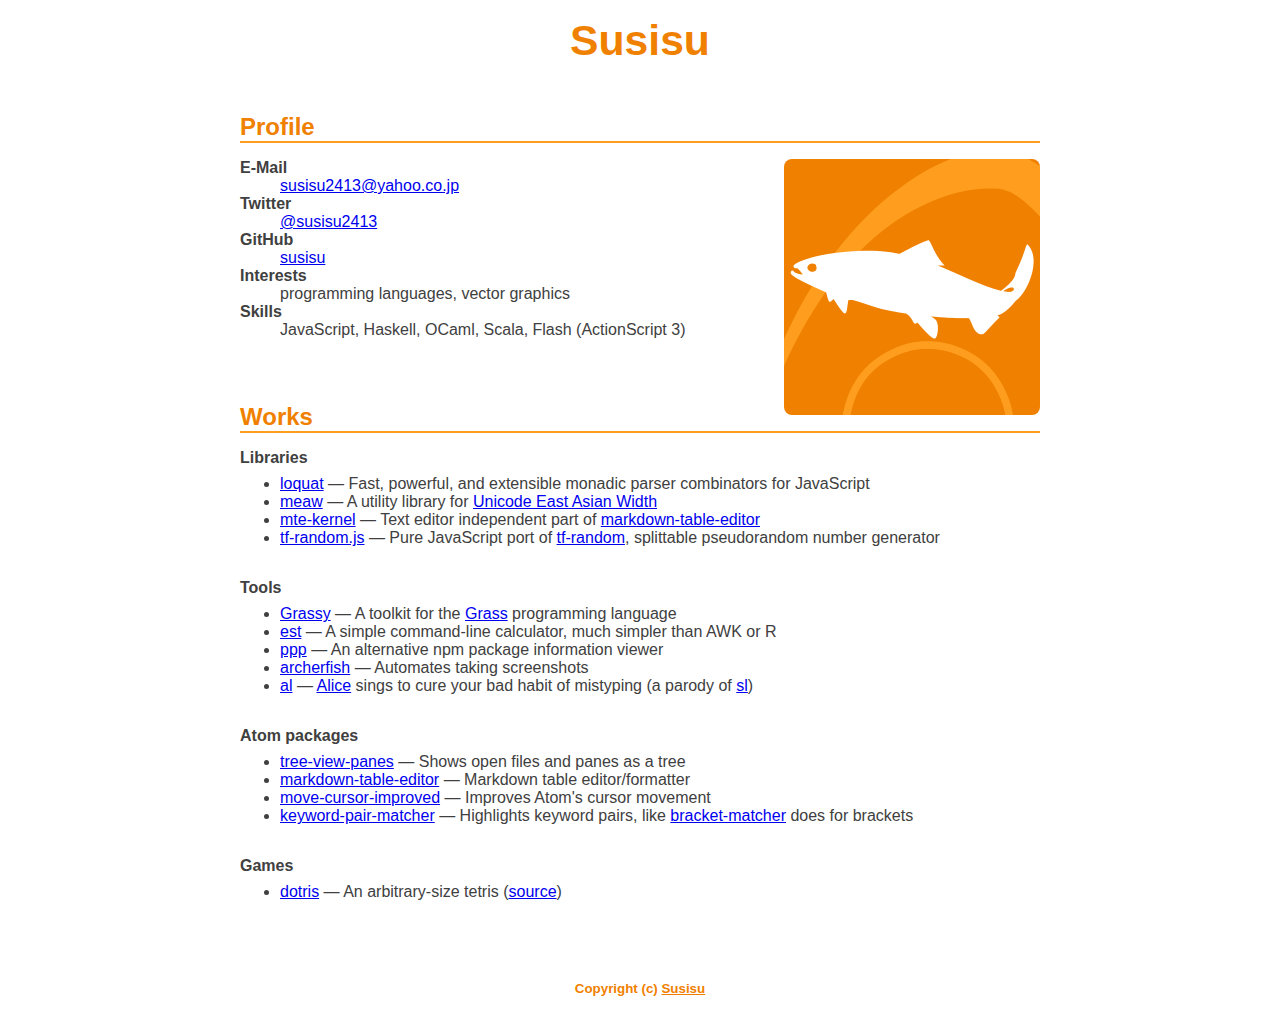
<file: index.html>
<!DOCTYPE html>
<html lang="en-US">
  <head>
    <meta charset="utf-8" />
    <title>Susisu</title>
    <link rel="stylesheet" type="text/css" href="./css/style.css" />
  </head>
  <body>
    <header>
      <h1>Susisu</h1>
    </header>
    <section>
      <h1>Profile</h1>
      <div class="profile-icon">
        <img src="./imgs/salmon.png" width="256" height="256" alt="">
      </div>
      <dl class="profile">
        <dt>E-Mail</dt>
        <dd><a href="mailto:susisu2413@yahoo.co.jp" title="susisu2413@yahoo.co.jp">susisu2413@yahoo.co.jp</a></dd>
        <dt>Twitter</dt>
        <dd><a href="https://twitter.com/susisu2413" title="@susisu2413">@susisu2413</a></dd>
        <dt>GitHub</dt>
        <dd><a href="https://github.com/susisu" title="susisu">susisu</a></dd>
        <dt>Interests</dt>
        <dd>programming languages, vector graphics</dd>
        <dt>Skills</dt>
        <dd>JavaScript, Haskell, OCaml, Scala, Flash (ActionScript 3)</dd>
      </dl>
    </section>
    <section>
      <h1>Works</h1>
      <h2>Libraries</h2>
      <ul>
        <li><a href="https://github.com/susisu/loquat" title="loquat">loquat</a>
          &mdash; Fast, powerful, and extensible monadic parser combinators for JavaScript</li>
        <li><a href="https://github.com/susisu/meaw" title="meaw">meaw</a>
          &mdash; A utility library for <a href="http://www.unicode.org/reports/tr11/" title="UAX #11: East Asian Width">Unicode East Asian Width</a></li>
        <li><a href="https://github.com/susisu/mte-kernel" title="mte-kernel">mte-kernel</a>
          &mdash; Text editor independent part of <a href="https://atom.io/packages/markdown-table-editor" title="markdown-table-editor">markdown-table-editor</a></li>
        <li><a href="https://github.com/susisu/tf-random.js" title="tf-random.js">tf-random.js</a>
          &mdash; Pure JavaScript port of <a href="http://hackage.haskell.org/package/tf-random" title="tf-random">tf-random</a>, splittable pseudorandom number generator</li>
      </ul>
      <h2>Tools</h2>
      <ul>
        <li><a href="https://github.com/susisu/Grassy" title="Grassy">Grassy</a>
          &mdash; A toolkit for the <a href="http://www.blue.sky.or.jp/grass/" title="Grass">Grass</a> programming language</li>
        <li><a href="https://github.com/susisu/est-ocaml" title="est">est</a>
          &mdash; A simple command-line calculator, much simpler than AWK or R</li>
        <li><a href="https://github.com/susisu/ppp" title="ppp">ppp</a>
          &mdash; An alternative npm package information viewer</li>
        <li><a href="https://github.com/susisu/archerfish" title="archerfish">archerfish</a>
          &mdash; Automates taking screenshots</li>
        <li><a href="https://github.com/susisu/alice" title="al">al</a>
          &mdash; <a href="https://www.google.co.jp/search?q=Alice+kin-iro+mosaic&tbm=isch">Alice</a> sings to cure your bad habit of mistyping (a parody of <a href="https://github.com/mtoyoda/sl" title="sl">sl</a>)</li>
      </ul>
      <h2>Atom packages</h2>
      <ul>
        <li><a href="https://atom.io/packages/tree-view-panes" title="tree-view-panes">tree-view-panes</a>
          &mdash; Shows open files and panes as a tree</li>
        <li><a href="https://atom.io/packages/markdown-table-editor" title="markdown-table-editor">markdown-table-editor</a>
          &mdash; Markdown table editor/formatter</li>
        <li><a href="https://atom.io/packages/move-cursor-improved" title="move-cursor-improved">move-cursor-improved</a>
          &mdash; Improves Atom's cursor movement</li>
        <li><a href="https://atom.io/packages/keyword-pair-matcher" title="keyword-pair-matcher">keyword-pair-matcher</a>
          &mdash; Highlights keyword pairs, like <a href="https://github.com/atom/bracket-matcher" title="bracket-matcher">bracket-matcher</a> does for brackets</li>
      </ul>
      <h2>Games</h2>
      <ul>
        <li><a href="https://susisu.github.io/dotris" title="dotris">dotris</a>
          &mdash; An arbitrary-size tetris (<a href="https://github.com/susisu/dotris" title="source on GitHub">source</a>)</li>
      </ul>
    </section>
    <footer>
      <p>Copyright (c) <a href="mailto:susisu2413@yahoo.co.jp" title="susisu2413@yahoo.co.jp">Susisu</a></p>
    </footer>
  </body>
</html>
</file>
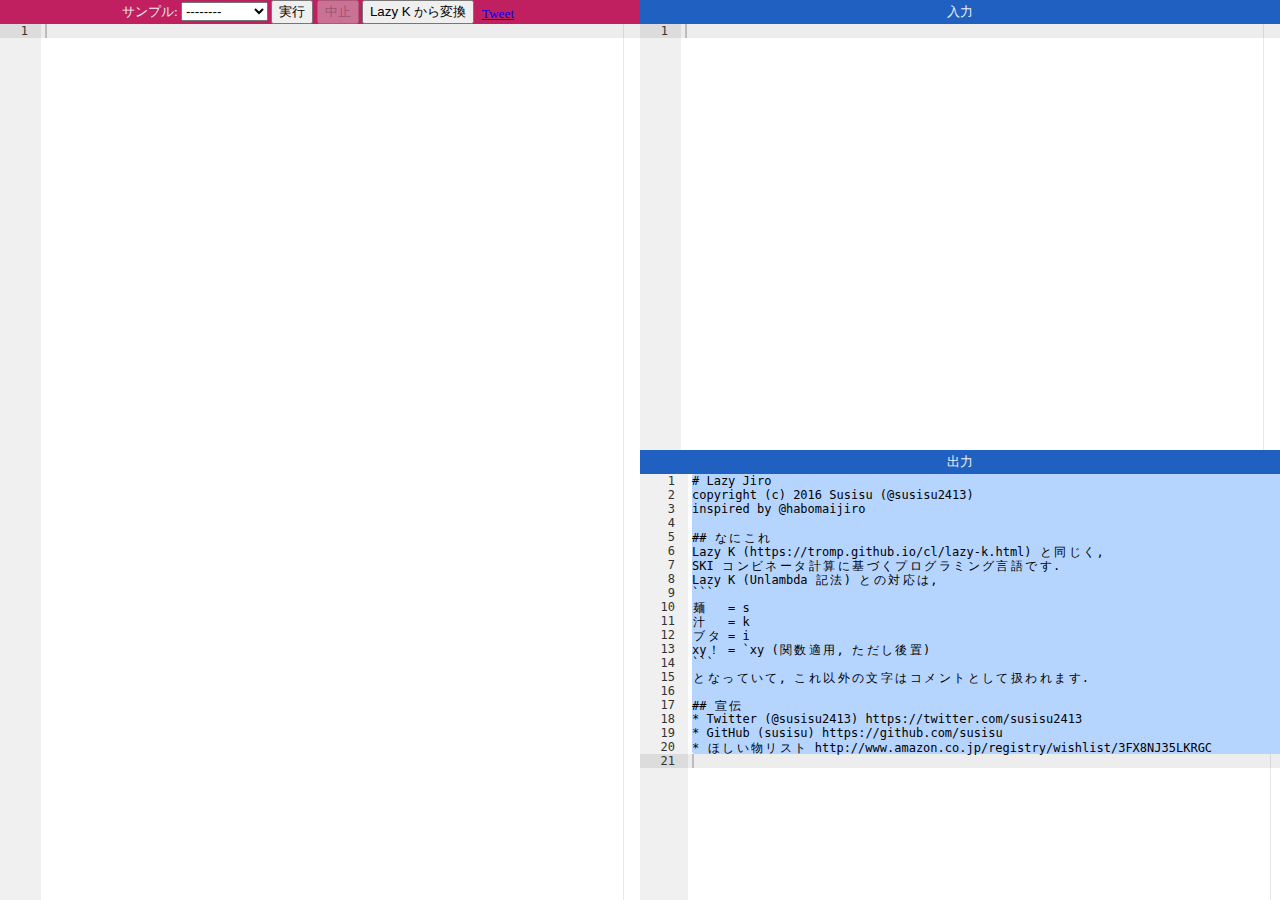
<file: lazy-jiro/index.html>
<!DOCTYPE html>
<html lang="ja-JP">
    <head>
        <meta charset="utf-8">
        <title>Lazy Jiro - 神域プログラミング言語</title>
        <link rel="stylesheet" type="text/css" href="css/style.css">
        <script type="text/javascript" src="js/components/ace/ace.js"></script>
        <script type="text/javascript" src="js/main.bundle.js"></script>
    </head>
    <body>
        <div id="editor-wrapper">
            <p>
                <label for="sample">サンプル: </label>
                <select name="sample" id="sample-select">
                    <option value="none">--------</option>
                    <option value="echo">echo</option>
                    <option value="primes">素数</option>
                    <option value="reverse">文字列反転</option>
                    <option value="unlambda">Unlambda</option>
                </select>
                <button id="run-button">実行</button>
                <button id="stop-button">中止</button>
                <button id="translate-button">Lazy K から変換</button>
                <a href="https://twitter.com/share" class="twitter-share-button" data-via="susisu2413">Tweet</a>
            </p>
            <div id="editor"></div>
        </div>
        <div id="toolbox">
            <div id="input">
                <p>入力</p>
                <div id="input-editor"></div>
            </div>
            <div id="output">
                <p>出力</p>
                <div id="output-editor"></div>
            </div>
        </div>
        <div id="message">
            <p id="message-text"></p>
        </div>
        <script>!function(d,s,id){var js,fjs=d.getElementsByTagName(s)[0],p=/^http:/.test(d.location)?'http':'https';if(!d.getElementById(id)){js=d.createElement(s);js.id=id;js.src=p+'://platform.twitter.com/widgets.js';fjs.parentNode.insertBefore(js,fjs);}}(document, 'script', 'twitter-wjs');</script>
    </body>
</html>
</file>
<file: css/style.css>
@charset "utf-8";

html {
  background-color: #FFFFFF;

}
body {
  font-family: "Hiragino Kaku Gothic Pro", sans-serif;
  background-color: #FFFFFF;
  color: #404040;
  margin-top: 0;
  margin-bottom: 0;
  width: 960px;
  margin-left: auto;
  margin-right: auto;
  font-size: 12pt;
}

body > header, body > section, body > footer {
  width: 800px;
  margin-left: auto;
  margin-right: auto;
}

body > header {
  color: #F08000;
  text-align: center;
  margin-bottom: 32px;
}

body > header h1 {
  font-size: 32pt;
  font-weight: bold;
  padding: 16px;
  margin: 0;
}

body > section {
  margin-bottom: 64px;
}

body > section h1 {
  font-size: 18pt;
  font-weight: bold;
  color: #F08000;
  border-bottom: 2px solid #FF9E1E;
}

body > section h2 {
  font-size: 12pt;
  font-weight: bold;
  margin-top: 8px;
  margin-bottom: 8px;
}

body > section dl, body > section ul {
  margin-top: 8px;
  margin-bottom: 32px;
}

body > section dl dt {
  font-weight: bold;
}

body > section .profile-icon {
  width: 256px;
  height: 256px;
  float: right;
  margin-left: 16px;
}

body > section .profile-icon img {
  border-radius: 8px;
}

body > footer {
  color: #F08000;
  text-align: center;
}

body > footer p {
  font-size: 10pt;
  font-weight: bold;
  padding: 16px;
  margin: 0;
}

body > footer a {
  color: #F08000;
}
</file>
<file: lazy-jiro/css/style.css>
@charset "utf-8";

html, body {
    width   : 100%;
    height  : 100%;
    overflow: hidden;
    padding : 0;
    margin  : 0;
}

body {
    background-color: #f0f0f0;
    font-size: 10pt;
}

#message {
    display         : none;
    background-color: #f0f0f0;
    color           : #303030;
    position        : absolute;
    top             : 0;
    bottom          : 0;
    left            : 0;
    right           : 0;
    text-align      : center;
}

#editor-wrapper {
    background-color: #c02060;
    color           : #f0f0f0;
    position        : relative;
    width           : 50%;
    height          : 100%;
    padding         : 0;
}

#editor {
    position: absolute;
    top     : 24px;
    bottom  : 0;
    left    : 0;
    right   : 0;
}

#toolbox {
    background-color: #2060c0;
    position        : absolute;
    top             : 0;
    bottom          : 0;
    left            : 50%;
    right           : 0;
}

#input {
    position: relative;
    height  : 50%;
}

#input-editor {
    position: absolute;
    top     : 24px;
    bottom  : 0;
    left    : 0;
    right   : 0;
}

#output {
    position: relative;
    height  : 50%;
}

#output-editor {
    position: absolute;
    top     : 24px;
    bottom  : 0;
    left    : 0;
    right   : 0;
}

#editor-wrapper > p, #input > p, #output > p {
    color      : #f0f0f0;
    margin     : 0;
    line-height: 24px;
    text-align : center;
    height     : 24px;
}

.twitter-share-button {
    display       : inline-block;
    vertical-align: top;
    margin        : 2px 4px;
    height        : 20px;
}
</file>
